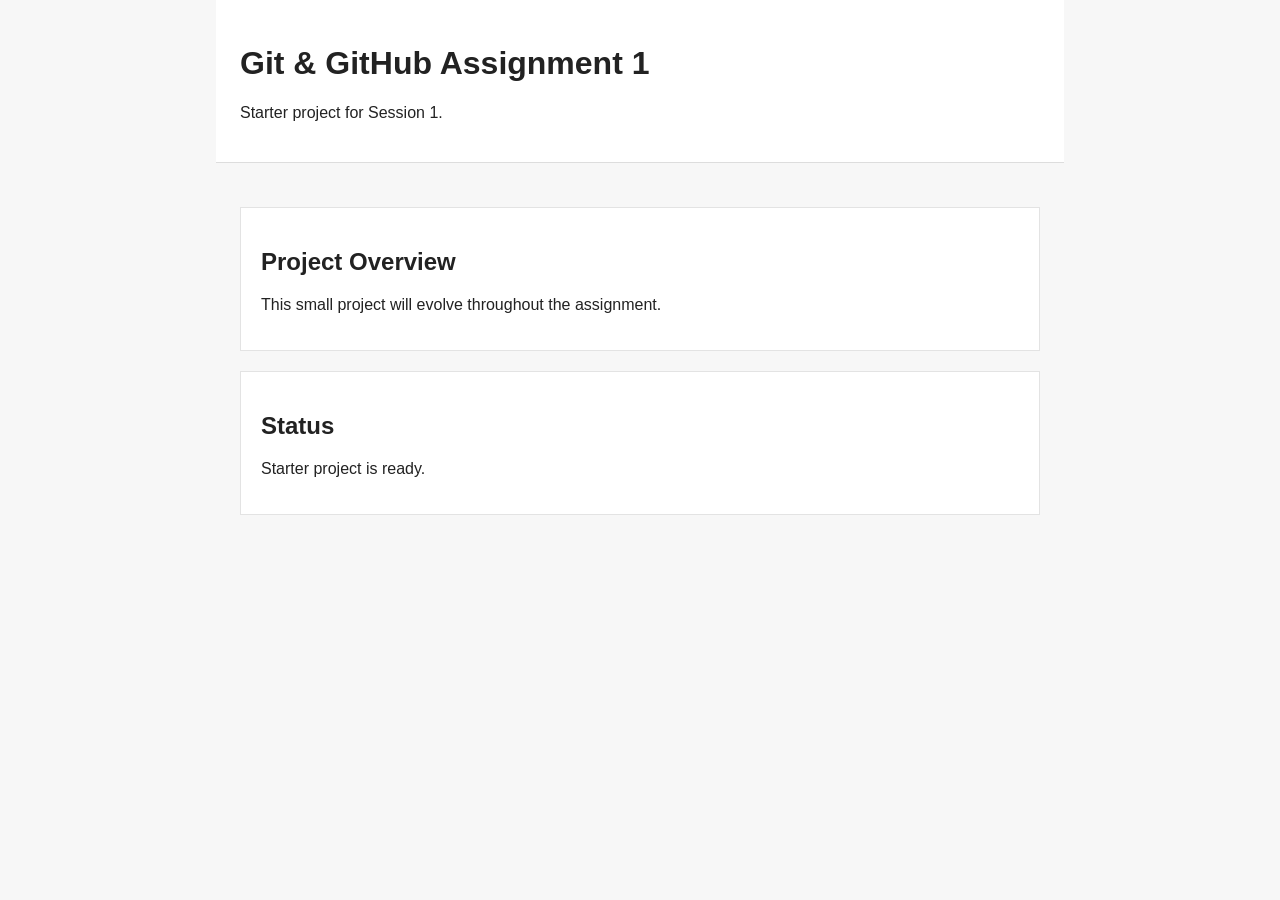
<file: index.html>
<!DOCTYPE html>
<html lang="en">
<head>
  <meta charset="UTF-8">
  <meta name="viewport" content="width=device-width, initial-scale=1.0">
  <title>Session 1 Git Assignment</title>
  <link rel="stylesheet" href="style.css">
</head>
<body>
  <header>
    <h1>Git & GitHub Assignment 1</h1>
    <p>Starter project for Session 1.</p>
  </header>
  <main>
    <section id="overview">
      <h2>Project Overview</h2>
      <p>This small project will evolve throughout the assignment.</p>
    </section>
    <section id="status">
      <h2>Status</h2>
      <p id="status-message">Project loaded.</p>
    </section>
  </main>
  <script src="app.js"></script>
</body>
</html>
</file>
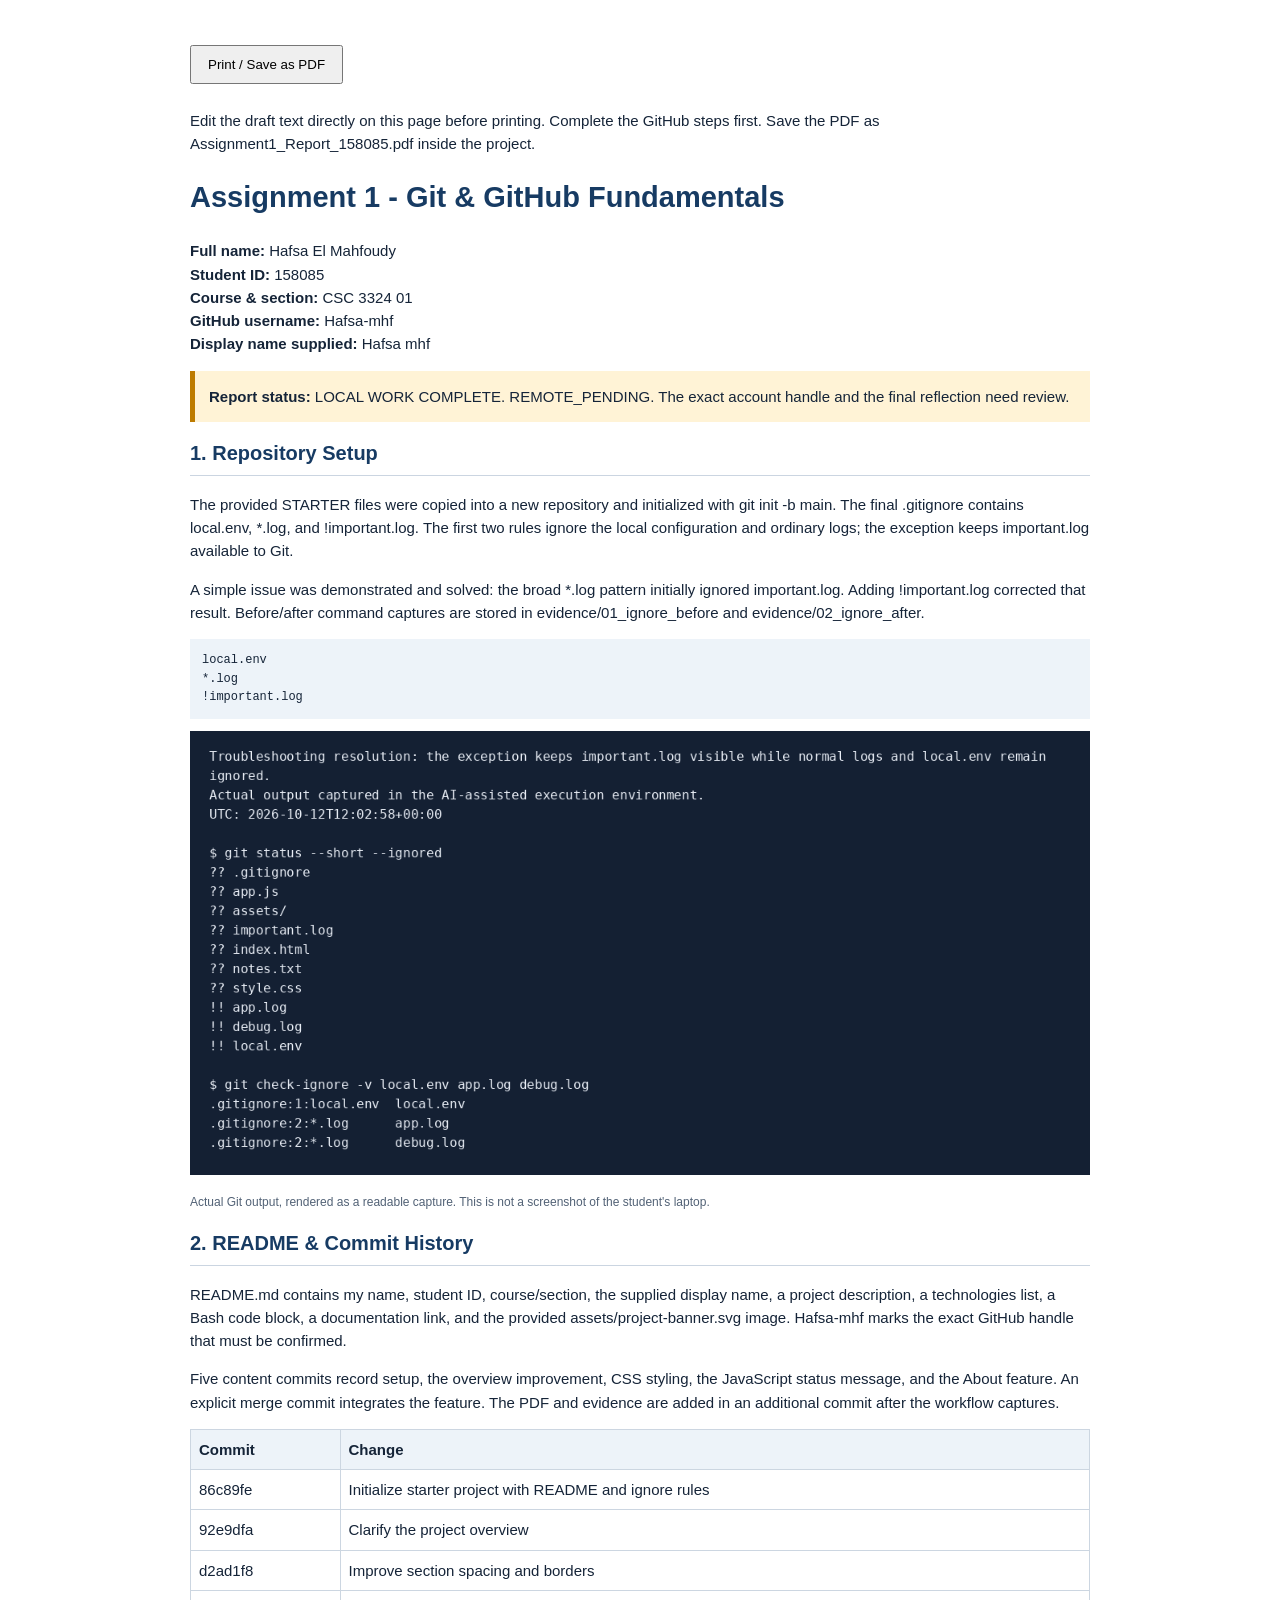
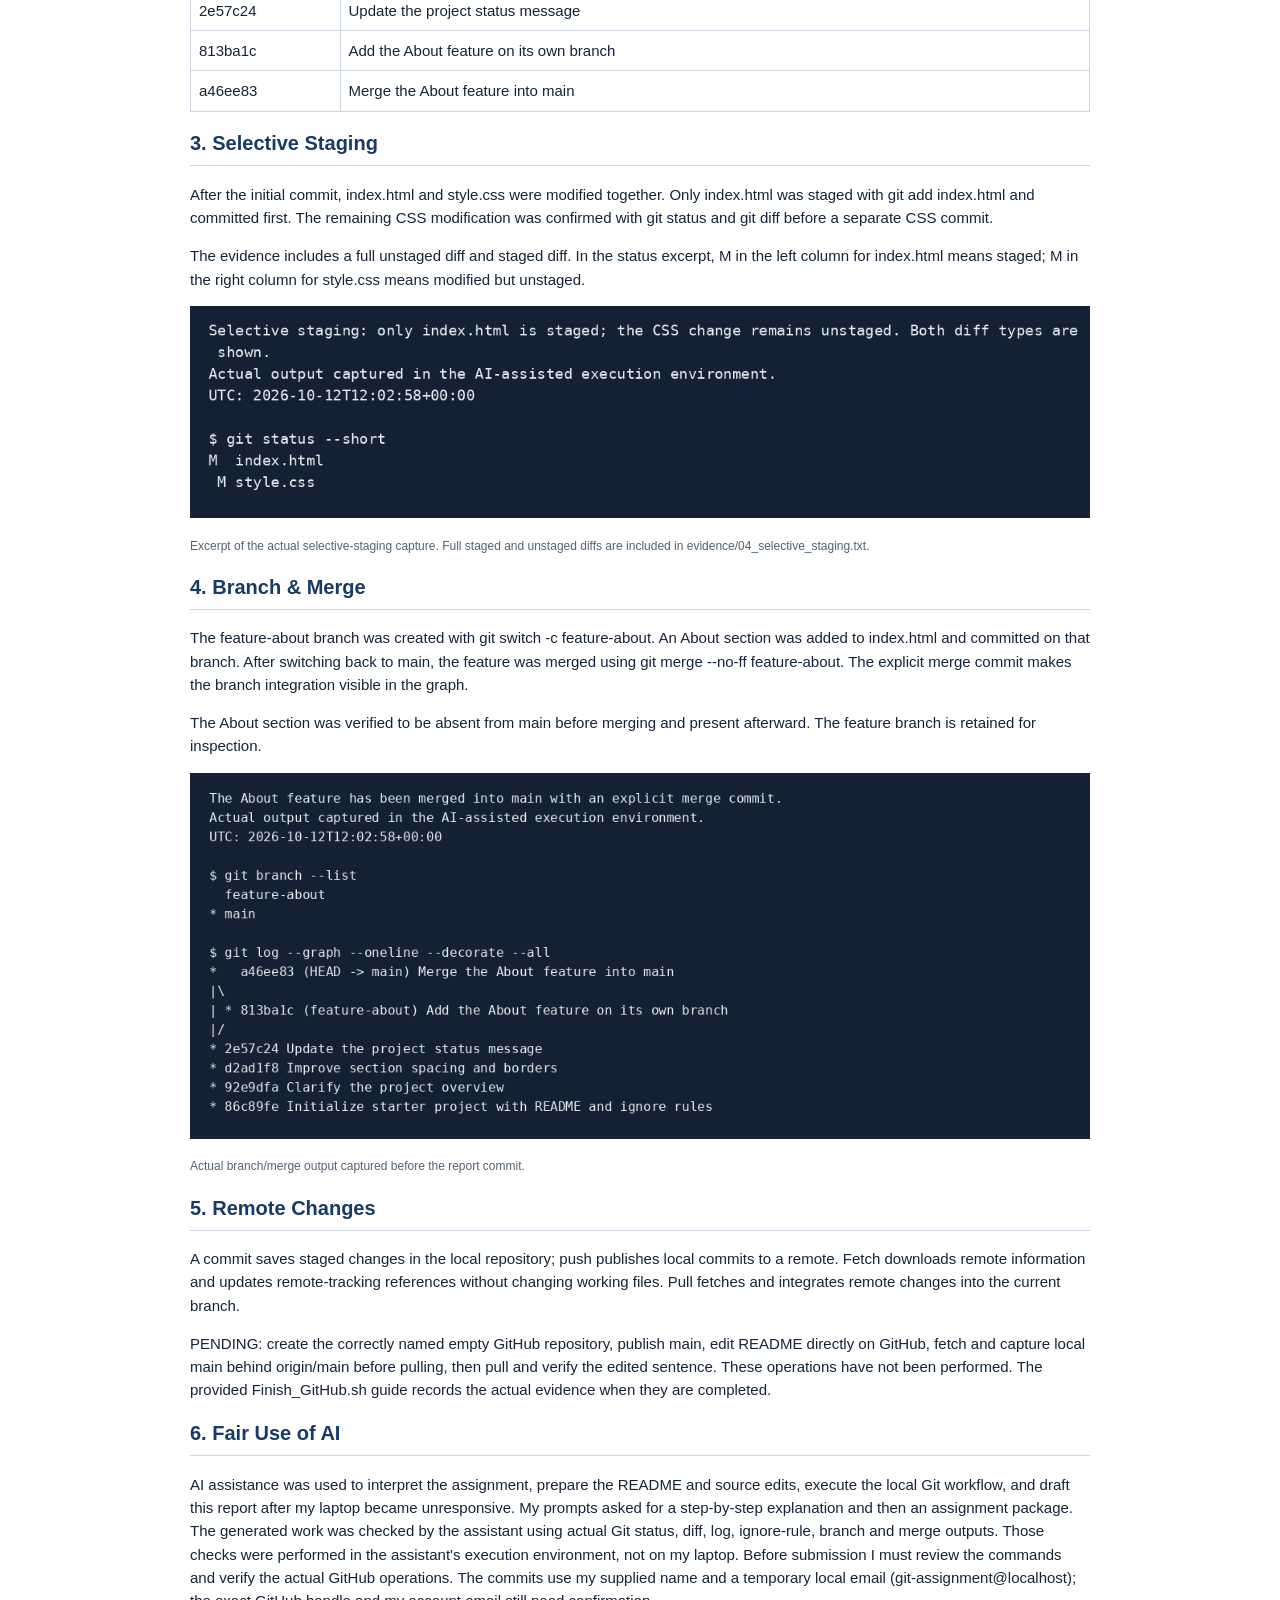
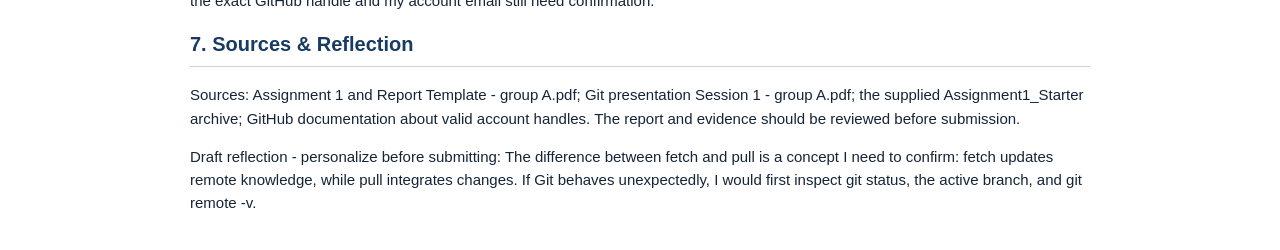
<file: report/Report_Source.html>
<!doctype html><html lang="en"><head><meta charset="utf-8"><title>Assignment 1 Report - 158085</title><style>body{font:15px/1.55 Arial,sans-serif;max-width:900px;margin:35px auto;color:#152438;padding:0 25px}h1{font-size:29px;color:#173b63}h2{font-size:20px;color:#173b63;border-bottom:1px solid #cbd5e1;padding-bottom:6px}table{border-collapse:collapse;width:100%;margin:12px 0}td,th{border:1px solid #ccd6e1;padding:8px;text-align:left}th{background:#edf3f9}.notice{background:#fff3d6;border-left:5px solid #bd7b00;padding:14px}.caption{font-size:12px;color:#526276}img{max-width:100%}pre{background:#edf3f9;padding:12px;white-space:pre-wrap;font-size:12px}button{padding:10px 16px;margin:10px 0}@media print{body{margin:0;font-size:11pt;max-width:none}.no-print{display:none}h2{break-after:avoid}img,table{break-inside:avoid}}</style></head><body>
<div class="no-print"><button onclick="window.print()">Print / Save as PDF</button><p>Edit the draft text directly on this page before printing. Complete the GitHub steps first. Save the PDF as Assignment1_Report_158085.pdf inside the project.</p></div>
<h1>Assignment 1 - Git &amp; GitHub Fundamentals</h1>
<p><strong>Full name:</strong> Hafsa El Mahfoudy<br><strong>Student ID:</strong> 158085<br><strong>Course &amp; section:</strong> CSC 3324 01<br><strong>GitHub username:</strong> Hafsa-mhf<br><strong>Display name supplied:</strong> Hafsa mhf</p>
<div class="notice"><strong>Report status:</strong> LOCAL WORK COMPLETE. REMOTE_PENDING. The exact account handle and the final reflection need review.</div>
<section><h2>1. Repository Setup</h2>
<p contenteditable="true">The provided STARTER files were copied into a new repository and initialized with git init -b main. The final .gitignore contains local.env, *.log, and !important.log. The first two rules ignore the local configuration and ordinary logs; the exception keeps important.log available to Git.</p>
<p contenteditable="true">A simple issue was demonstrated and solved: the broad *.log pattern initially ignored important.log. Adding !important.log corrected that result. Before/after command captures are stored in evidence/01_ignore_before and evidence/02_ignore_after.</p>
<pre>local.env
*.log
!important.log</pre><img src="../evidence/02_ignore_after.png"><p class="caption">Actual Git output, rendered as a readable capture. This is not a screenshot of the student's laptop.</p>
</section>
<section><h2>2. README &amp; Commit History</h2>
<p contenteditable="true">README.md contains my name, student ID, course/section, the supplied display name, a project description, a technologies list, a Bash code block, a documentation link, and the provided assets/project-banner.svg image. Hafsa-mhf marks the exact GitHub handle that must be confirmed.</p>
<p contenteditable="true">Five content commits record setup, the overview improvement, CSS styling, the JavaScript status message, and the About feature. An explicit merge commit integrates the feature. The PDF and evidence are added in an additional commit after the workflow captures.</p>
<table><tr><th>Commit</th><th>Change</th></tr>
<tr><td>86c89fe</td><td>Initialize starter project with README and ignore rules</td></tr>
<tr><td>92e9dfa</td><td>Clarify the project overview</td></tr>
<tr><td>d2ad1f8</td><td>Improve section spacing and borders</td></tr>
<tr><td>2e57c24</td><td>Update the project status message</td></tr>
<tr><td>813ba1c</td><td>Add the About feature on its own branch</td></tr>
<tr><td>a46ee83</td><td>Merge the About feature into main</td></tr>
</table>
</section>
<section><h2>3. Selective Staging</h2>
<p contenteditable="true">After the initial commit, index.html and style.css were modified together. Only index.html was staged with git add index.html and committed first. The remaining CSS modification was confirmed with git status and git diff before a separate CSS commit.</p>
<p contenteditable="true">The evidence includes a full unstaged diff and staged diff. In the status excerpt, M in the left column for index.html means staged; M in the right column for style.css means modified but unstaged.</p>
<img src="../evidence/04_status_excerpt.png"><p class="caption">Excerpt of the actual selective-staging capture. Full staged and unstaged diffs are included in evidence/04_selective_staging.txt.</p>
</section>
<section><h2>4. Branch &amp; Merge</h2>
<p contenteditable="true">The feature-about branch was created with git switch -c feature-about. An About section was added to index.html and committed on that branch. After switching back to main, the feature was merged using git merge --no-ff feature-about. The explicit merge commit makes the branch integration visible in the graph.</p>
<p contenteditable="true">The About section was verified to be absent from main before merging and present afterward. The feature branch is retained for inspection.</p>
<img src="../evidence/07_branch_merge.png"><p class="caption">Actual branch/merge output captured before the report commit.</p>
</section>
<section><h2>5. Remote Changes</h2>
<p>A commit saves staged changes in the local repository; push publishes local commits to a remote. Fetch downloads remote information and updates remote-tracking references without changing working files. Pull fetches and integrates remote changes into the current branch.</p><!--REMOTE_START--><p contenteditable="true">PENDING: create the correctly named empty GitHub repository, publish main, edit README directly on GitHub, fetch and capture local main behind origin/main before pulling, then pull and verify the edited sentence. These operations have not been performed. The provided Finish_GitHub.sh guide records the actual evidence when they are completed.</p><!--REMOTE_END-->
</section>
<section><h2>6. Fair Use of AI</h2>
<p contenteditable="true">AI assistance was used to interpret the assignment, prepare the README and source edits, execute the local Git workflow, and draft this report after my laptop became unresponsive. My prompts asked for a step-by-step explanation and then an assignment package. The generated work was checked by the assistant using actual Git status, diff, log, ignore-rule, branch and merge outputs. Those checks were performed in the assistant&#x27;s execution environment, not on my laptop. Before submission I must review the commands and verify the actual GitHub operations. The commits use my supplied name and a temporary local email (git-assignment@localhost); the exact GitHub handle and my account email still need confirmation.</p>
</section>
<section><h2>7. Sources &amp; Reflection</h2>
<p contenteditable="true">Sources: Assignment 1 and Report Template - group A.pdf; Git presentation Session 1 - group A.pdf; the supplied Assignment1_Starter archive; GitHub documentation about valid account handles. The report and evidence should be reviewed before submission.</p>
<p contenteditable="true">Draft reflection - personalize before submitting: The difference between fetch and pull is a concept I need to confirm: fetch updates remote knowledge, while pull integrates changes. If Git behaves unexpectedly, I would first inspect git status, the active branch, and git remote -v.</p>
</section>
</body></html>
</file>
<file: style.css>
body {
  font-family: Arial, sans-serif;
  margin: 0;
  background: #f7f7f7;
  color: #222;
}
header, main {
  max-width: 800px;
  margin: 0 auto;
  padding: 24px;
}
header {
  background: white;
  border-bottom: 1px solid #ddd;
}
section {
  background: white;
  margin-top: 20px;
  padding: 20px;
  border: 1px solid #e3e3e3;
}
</file>
